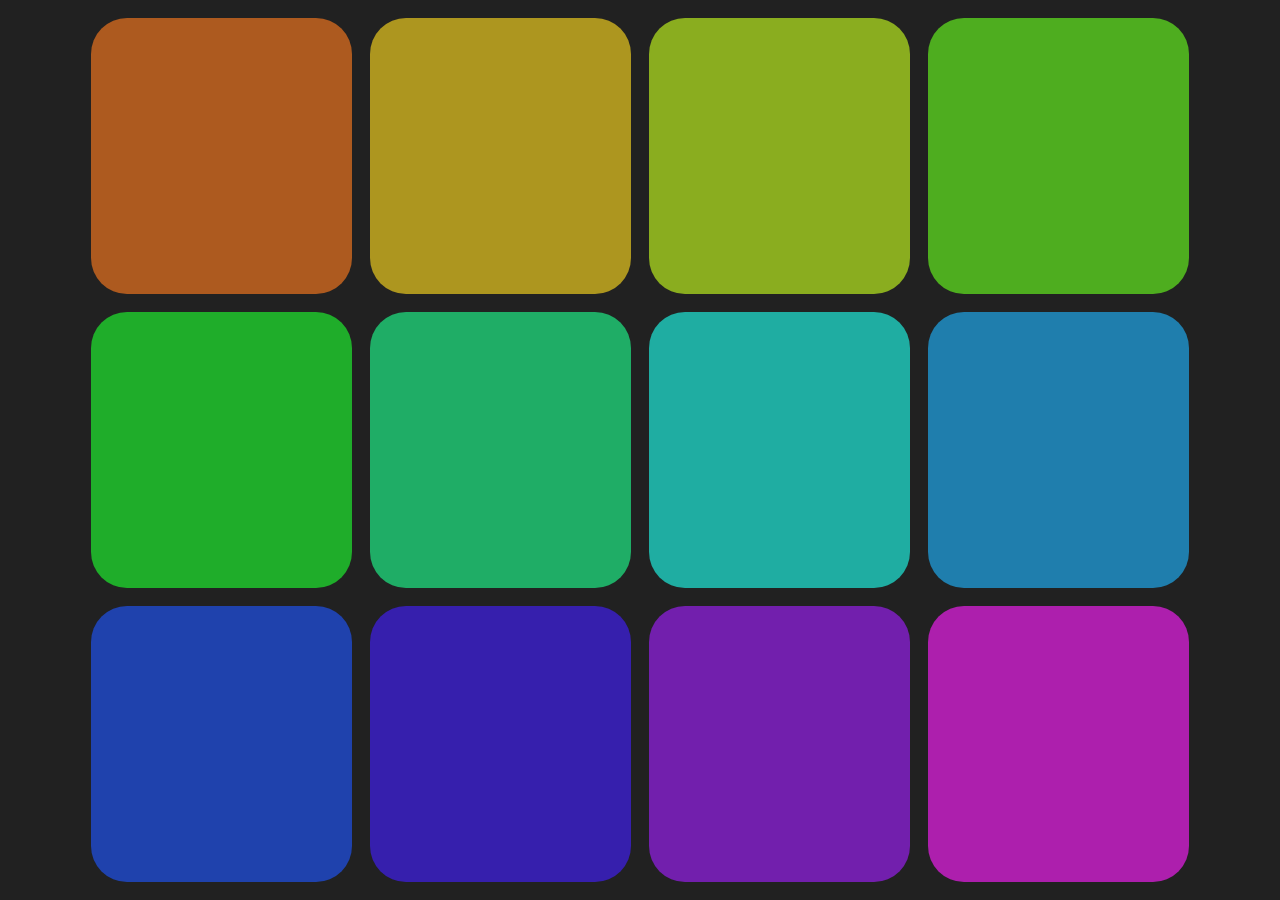
<file: posts/2101drid/index.html>
<!DOCTYPE html>
<html lang="en">
<head>
    <meta charset="UTF-8">
    <meta name="viewport" content="width=device-width, initial-scale=1.0">
    <title>Document</title>
    <style>
        * {
            margin: 0;
            padding: 0;
            box-sizing: border-box;
        }

        .colors {
            width: 100%;
            height: 100vh;
            background-color: rgb(33, 33, 33);
        }

        .colors-container {
            margin: 0 auto;
            max-width: calc(30vh * 4 + 2vh *3);
            padding: 2vh;
            height: 100vh;
            display: grid;
            grid-template-columns: repeat(4, 1fr);
            grid-template-rows: repeat(3, 1fr);
            row-gap: 2px;
            gap: 2vh;
            justify-content: center;
            opacity: 1;
        }

        .color-item {
            transition: opacity 0.3s ease-in-out, transform 0.3s ease-in-out;
            border-radius: 4vh;
        }

        .color-item:hover {
            transform: rotate() skew(30deg ) ;
            cursor: pointer;
            opacity: 0;   
                 
        }

        .color-item:nth-child(1) {
            background-color: hsl(25, 70%, 40%);
        }

        .color-item:nth-child(2) {
            background-color: hsl(50, 70%, 40%);
        }
        
        .color-item:nth-child(3) {
            background-color: hsl(75, 70%, 40%);
        }

        .color-item:nth-child(4) {
            background-color: hsl(100, 70%, 40%);
        }

        .color-item:nth-child(5) {
            background-color: hsl(125, 70%, 40%);
        }

        .color-item:nth-child(6) {
            background-color: hsl(150, 70%, 40%);
        }

        .color-item:nth-child(7) {
            background-color: hsl(175, 70%, 40%);
        }

        .color-item:nth-child(8) {
            background-color: hsl(200, 70%, 40%);
        }

        .color-item:nth-child(9) {
            background-color: hsl(225, 70%,40%);
        }

        .color-item:nth-child(10) {
            background-color: hsl(250, 70%, 40%);
        }

        .color-item:nth-child(11) {
            background-color: hsl(275, 70%, 40%);
        }

        .color-item:nth-child(12) {
            background-color: hsl(300, 70%, 40%);
        }
    </style>
</head>
<body>
    <section class="colors">
        <div class="colors-container">
            <article class="color-item"></article>
            <article class="color-item"></article>
            <article class="color-item"></article>
            <article class="color-item"></article>
            <article class="color-item"></article>
            <article class="color-item"></article>
            <article class="color-item"></article>
            <article class="color-item"></article>
            <article class="color-item"></article>
            <article class="color-item"></article>
            <article class="color-item"></article>
            <article class="color-item"></article>
        </div>
    </section>
    
</body>
</html>
</file>
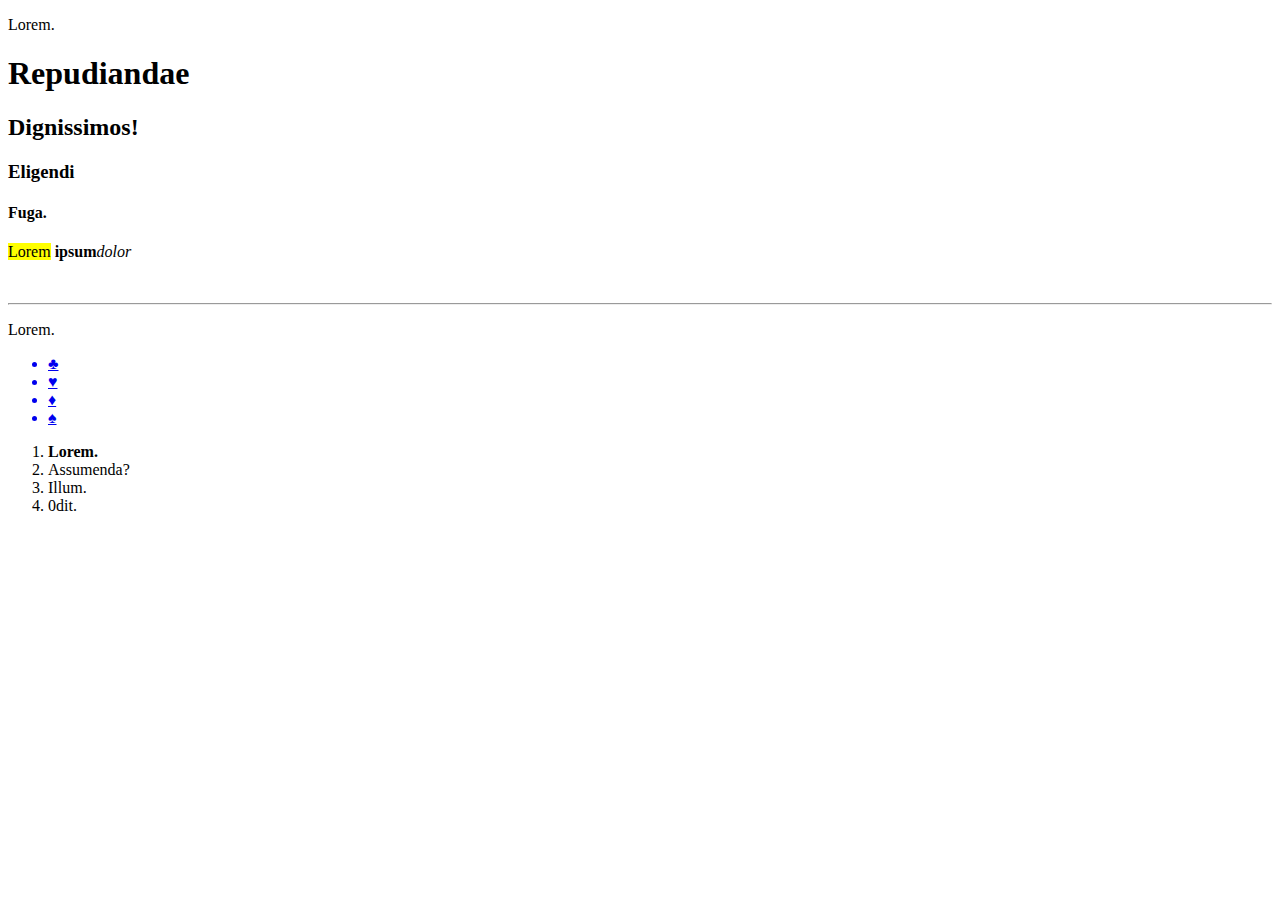
<file: posts/2212/index.html>
<!DOCTYPE html>
<html lang="en">
<head>
    <meta charset="UTF-8">
    <meta name="viewport" content="width=device-width, initial-scale=1.0">
    <title>Document</title>
</head>
<body>
  <!--  unordered  List  -->      
  <p>Lorem.</p>
  <h1>Repudiandae</h1>
  <h2>Dignissimos!</h2>
  <h3>Eligendi</h3>
  <h4>Fuga.</h4>
  <p><mark>Lorem</mark> <strong>ipsum</strong><em>dolor</em></p>
  <br>
  <hr>
  <p>Lorem.</p>
  <a
   href="https://ru.wikipedia.org/wiki/%D0%97%D0%B0%D0%B3%D0%BB%D0%B0%D0%B2%D0%BD%D0%B0%D1%8F_%D1%81%D1%82%D1%80%D0%B0%D0%BD%D0%B8%D1%86%D0%B0"
   target="_blank"
  >  
   <ul>
        <li>&clubs;</li>
        <li>&hearts;</li>
        <li>&diams;</li>
        <li>&spades;</li>    
    </ul>
  </a>
  <ol>
    <li><b>Lorem.</b></li>
    <li><i></i>Assumenda?</li>
    <li>Illum.</li>
    <li>0dit.</li>
  </ol>
</body>
</html>
</file>
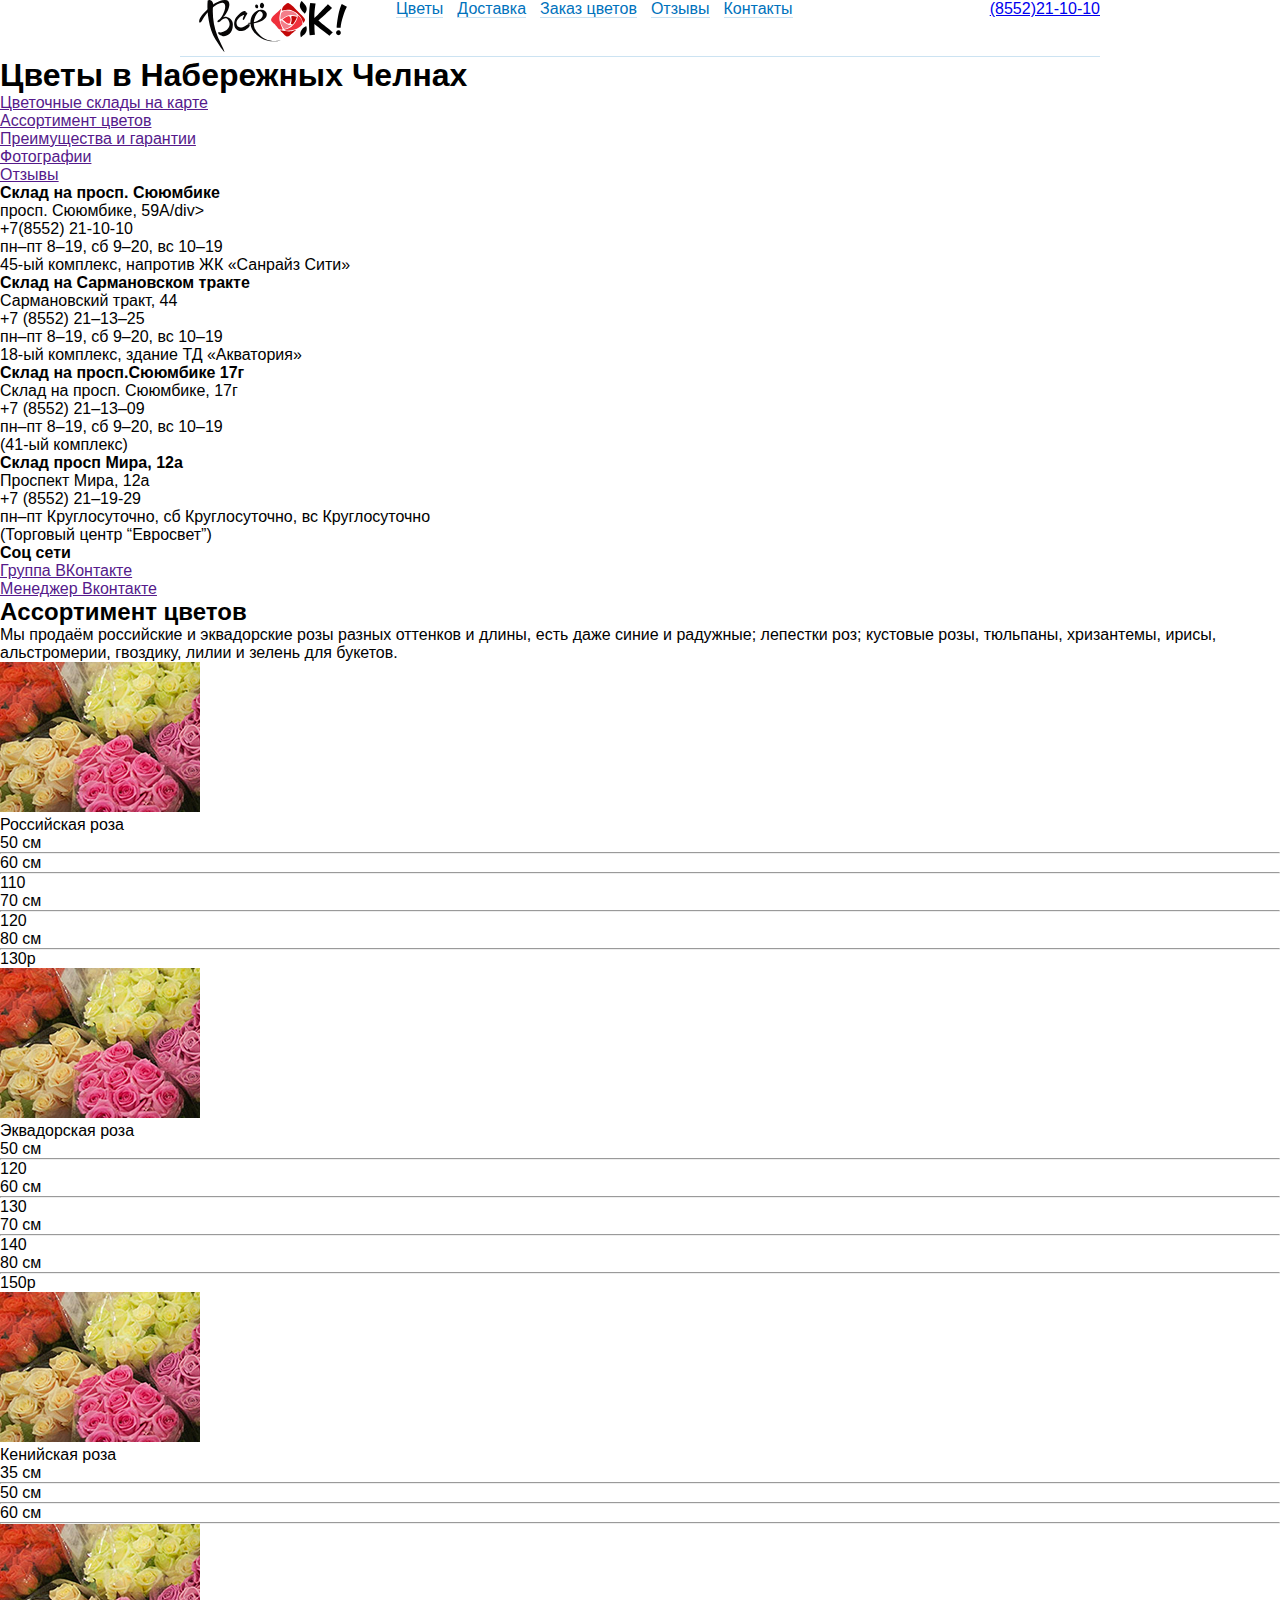
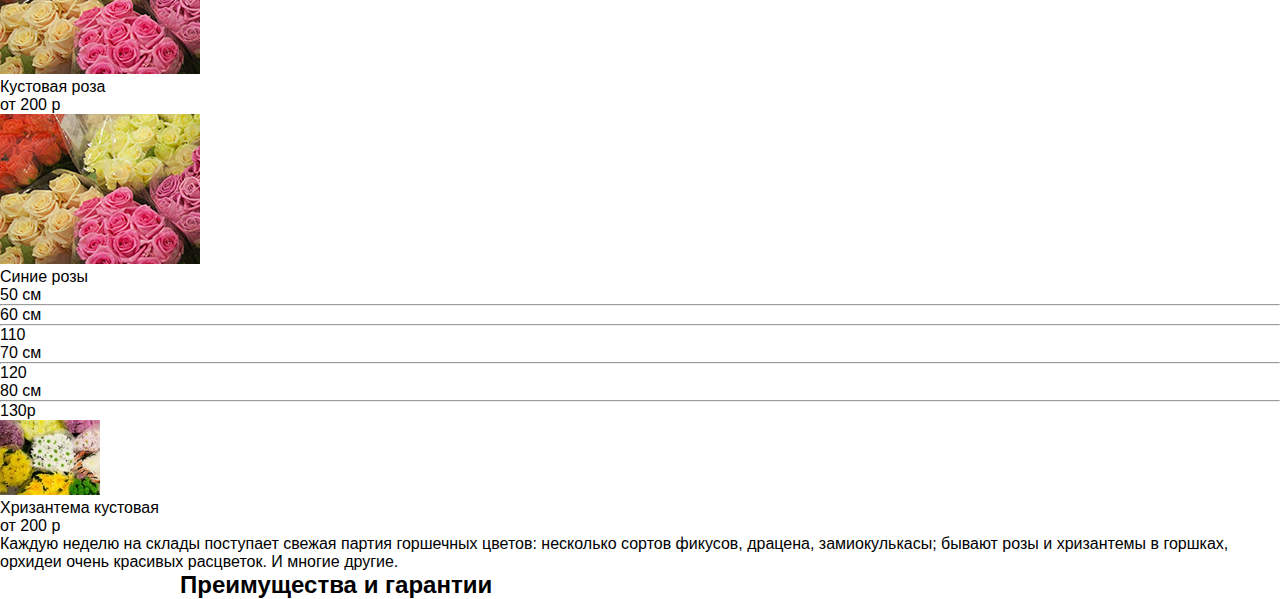
<file: posts/full_page/index.html>
<!DOCTYPE html>
<html lang="en">
<head>
    <meta charset="UTF-8">
    <meta name="viewport" content="width=device-width, initial-scale=1.0">
    <link rel="stylesheet" href="styles.css">
    <title>Document</title>
</head>
<body>
    <header class="header">
        <div class="header-left">
            <div class="logo-container">
                <img src="logo.svg" alt="логотип"></div>
            <nav class="header_nav">
            <ul class="header-container">
                <li><a href="#">Цветы</a></li>
                <li><a href="#">Доставка</a></li>
                <li><a href="#">Заказ цветов</a></li>
                <li><a href="#">Отзывы</a></li>
                <li><a href="#">Контакты</a></li>
            </ul></nav>
        </div>
        <div class="tel">
            <a href="tel:+73412774242">(8552)21-10-10</a>
        </div>
    </header>
    <main></main> 
        <h1>Цветы в Набережных Челнах</h1>
        <nav><ul>
            <li><a href="">Цветочные склады на карте</a></li>
            <li><a href="">Ассортимент цветов</a></li>
            <li><a href="">Преимущества и гарантии</a></li>
            <li><a href="">Фотографии</a></li>
            <li><a href="">Отзывы</a></li>
        </ul></nav>


    <section>
        <ul>
            <li>
                <h4>Склад на просп. Сююмбике</h4>
                <div class="contacts">
                    <div>просп. Сююмбике, 59A/div>
                    <div>+7(8552) 21-10-10</div>
                    <div>пн–пт 8–19, сб 9–20, вс 10–19</div>
                    <div>45-ый комплекс, напротив ЖК «Санрайз Сити»</div>
                </div>
            </li>
            <li>
                <h4>Склад на Сармановском тракте</h4>
                <div class="contacts">
                    <div>Сармановский тракт, 44</div>
                    <div>+7 (8552) 21–13–25</div>
                    <div>пн–пт 8–19, сб 9–20, вс 10–19</div>
                    <div>18-ый комплекс, здание ТД «Акватория»</div>
                </div>
            </li>
            <li>
                <h4>Склад на просп.Сююмбике 17г</h4>
                <div class="contacts">
                    <div>Склад на просп. Сююмбике, 17г</div>
                    <div>+7 (8552) 21–13–09</div>
                    <div>пн–пт 8–19, сб 9–20, вс 10–19</div>
                    <div>(41-ый комплекс)</div>
                </div>
            </li>
            <li>
                <h4>Склад просп Мирa, 12а</h4>
                <div class="contacts">
                    <div>Проспект Мира, 12а</div>
                    <div>+7 (8552) 21–19-29</div>
                    <div>пн–пт Круглосуточно, сб Круглосуточно, вс Круглосуточно</div>
                    <div>(Торговый центр “Евросвет”)</div>
                </div>
            </li>
            <li>
                <h4>Соц сети</h4>
                <div class="contacts">
                <ul>
                    <li><a href="">Группа ВКонтакте</a></li>
                    <li><a href="">Менеджер Вконтакте</a></li>
                </ul>
                </div>
            </li>
        </ul>
    </section>
    <section>
        <h2>Aссортимент цветов</h2>
        <p>Мы продаём российские и эквадорские розы разных оттенков и длины, есть даже синие и радужные; лепестки роз; кустовые розы, тюльпаны, хризантемы, ирисы, альстромерии, гвоздику, лилии и зелень для букетов.</p>
        <article>
            <div>           
                <img src="images.jpg" alt="Фотография роз">
            </div>    
        <p>Российская роза</p>
        <ul>
            <li>
                <p>50 cм </p>
                <hr/>
                <p></p>
            </li>
            <li>
                <p>60 cм </p>
                <hr/>
                <p>110</p>
            </li>
            <li>
                <p>70 cм </p>
                <hr/>
                <p>120</p>
            </li>
            <li>
                <p>80 cм </p>
                <hr/>
                <p>130р</p>
            </li>
        </ul>
        </article>

        <article>
            <div>           
                <img src="images.jpg" alt="Фотография роз">
            </div>    
        <p>Эквадорская роза</p>
        <ul>
            <li>
                <p>50 cм </p>
                <hr/>
                <p>120</p>
            </li>
            <li>
                <p>60 cм </p>
                <hr/>
                <p>130</p>
            </li>
            <li>
                <p>70 cм </p>
                <hr/>
                <p>140</p>
            </li>
            <li>
                <p>80 cм </p>
                <hr/>
                <p>150р</p>
            </li>
        </ul>
        </article>

        <article>
            <div>           
                <img src="images.jpg" alt="Фотография роз">
            </div>    
        <p>Кенийская роза</p>
        <ul>
            <li>
                <p>35 cм </p>
                <hr/>
                <p></p>
            </li>
            <li>
                <p>50 cм </p>
                <hr/>
                <p></p>
            </li>
            <li>
                <p>60 cм </p>
                <hr/>
                <p></p>
            </li>
        </ul>
        </article>
        <article>
            <div>           
                <img src="images.jpg" alt="Фотография роз">
            </div>    
        <p>Кустовая роза</p>
        <ul>
            <li>
                <p>от 200 р</p>
            </li>
        </ul>
        </article>
        <article>
            <div>           
                <img src="images.jpg" alt="Фотография роз">
            </div>    
        <p>Синие розы</p>
        <ul>
            <li>
                <p>50 cм </p>
                <hr/>
                <p></p>
            </li>
            <li>
                <p>60 cм </p>
                <hr/>
                <p>110</p>
            </li>
            <li>
                <p>70 cм </p>
                <hr/>
                <p>120</p>
            </li>
            <li>
                <p>80 cм </p>
                <hr/>
                <p>130р</p>
            </li>
        </ul>
        </article>



    </section>

        <div>
            <img src="flower-1.jpg" alt="Фотография роз">
        </div>  
        <p>Хризантема кустовая</p>
        <p>от 200 р</p>

         
        


        <p>Каждую неделю на склады поступает свежая партия горшечных цветов: несколько сортов фикусов, драцена, замиокулькасы; бывают розы и хризантемы в горшках, орхидеи очень красивых расцветок. И многие другие.</p>
    </section>
    <section>
        <main>
        <h2>Преимущества и гарантии</h2>

        </main>
        


    </section>
    <section></section>
    <footer></footer>    
</body>
</html>
</file>
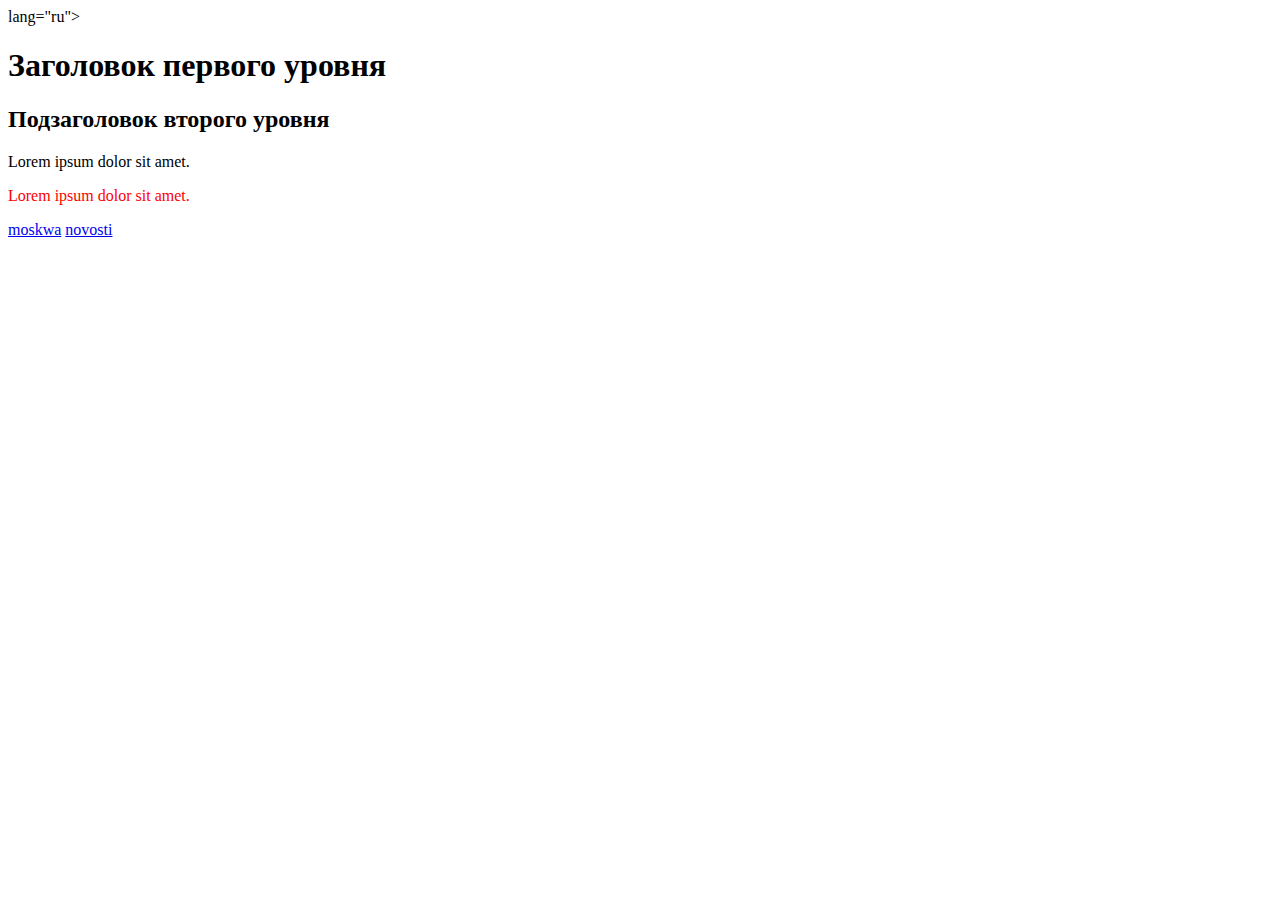
<file: posts/2212/zad1.html>
<!DOCTYPE html>
<html>lang="ru">
<head>
 <title>Doc</title>  
</head>
<body>
 <h1>Заголовок первого уровня</h1>
 <h2>Подзаголовок второго уровня</h2>
 <p>Lorem ipsum dolor sit amet.</p>
 <p
  style="color: red;"
 >Lorem ipsum dolor sit amet.</p>
 <a
  href="https://2gis.ru/moscow"
 >moskwa</a>

 <a href="https:https://chelny-izvest.ru/">novosti</a>
</body>
</html>
</file>
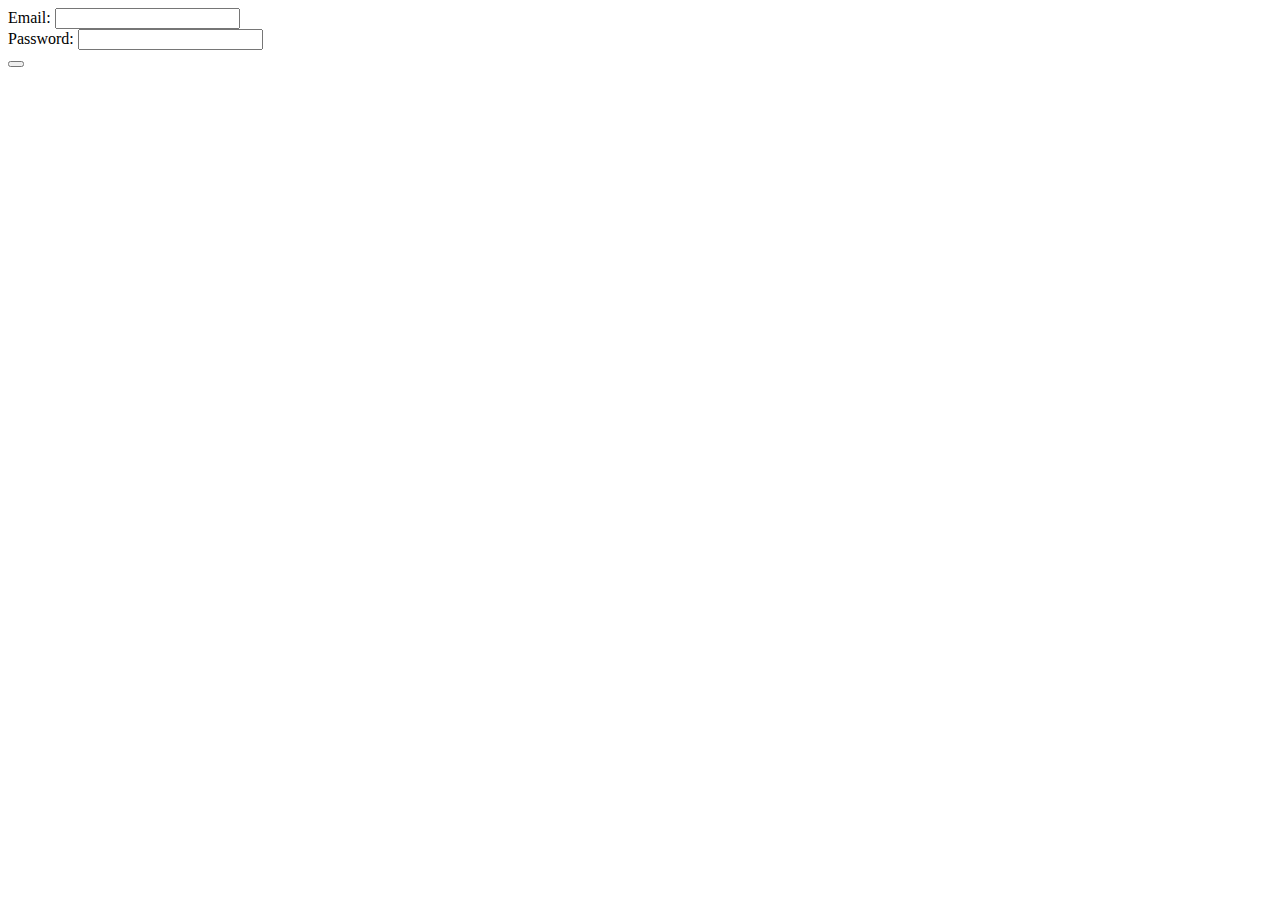
<file: posts/forms/forms.html>
<!DOCTYPE html>
<html lang="en">
<head>
    <meta charset="UTF-8">
    <meta name="viewport" content="width=device-width, initial-scale=1.0">
    <title>Document</title>
</head>
<body>
    <form action="" method="GET">
        <label for="email">Email:</label>
        <input type="email" name="Email" id="email" required /><br />

        <label for="password">Password:</label>
        <input type="password" name="password" id="password" required /><br />    
        <button type="submit"></button>    
    </form>

</body>
</html>
</file>
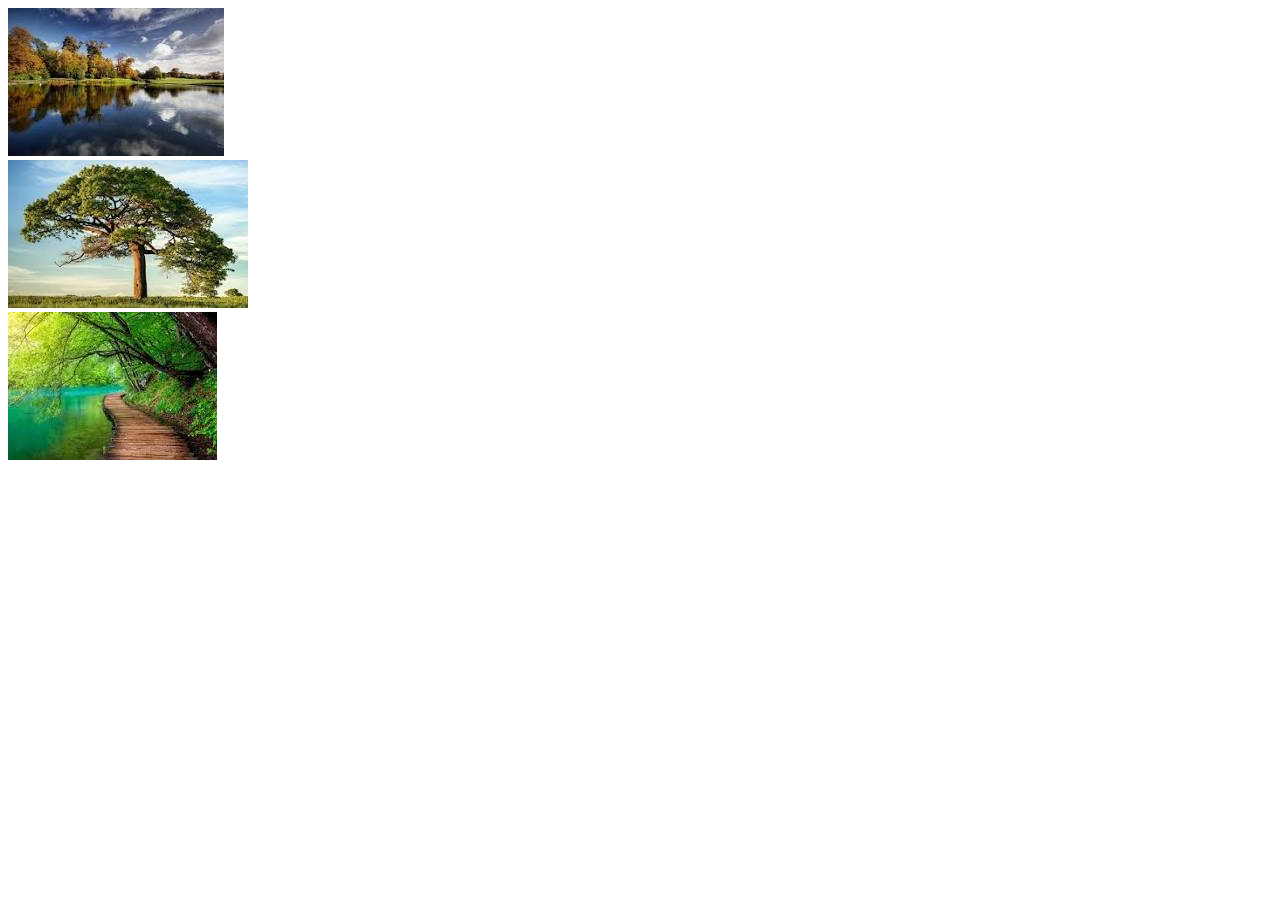
<file: posts/pisatel/images.html>
<!DOCTYPE html>
<html lang="en">
<head>
    <meta charset="UTF-8">
    <meta name="viewport" content="width=device-width, initial-scale=1.0">
    <title>Document</title>
</head>
<body>
    <main>
        <section class="images">
         <div><img src="img1.jpg" alt="пейзаж1"></div>
         <div><img src="img2.jpg" alt="пейзаж2"></div>
         <div><img src="img3.jpg" alt="пейзаж3"></div>   
        </section>
    </main>    
</body>   
</html>
</file>
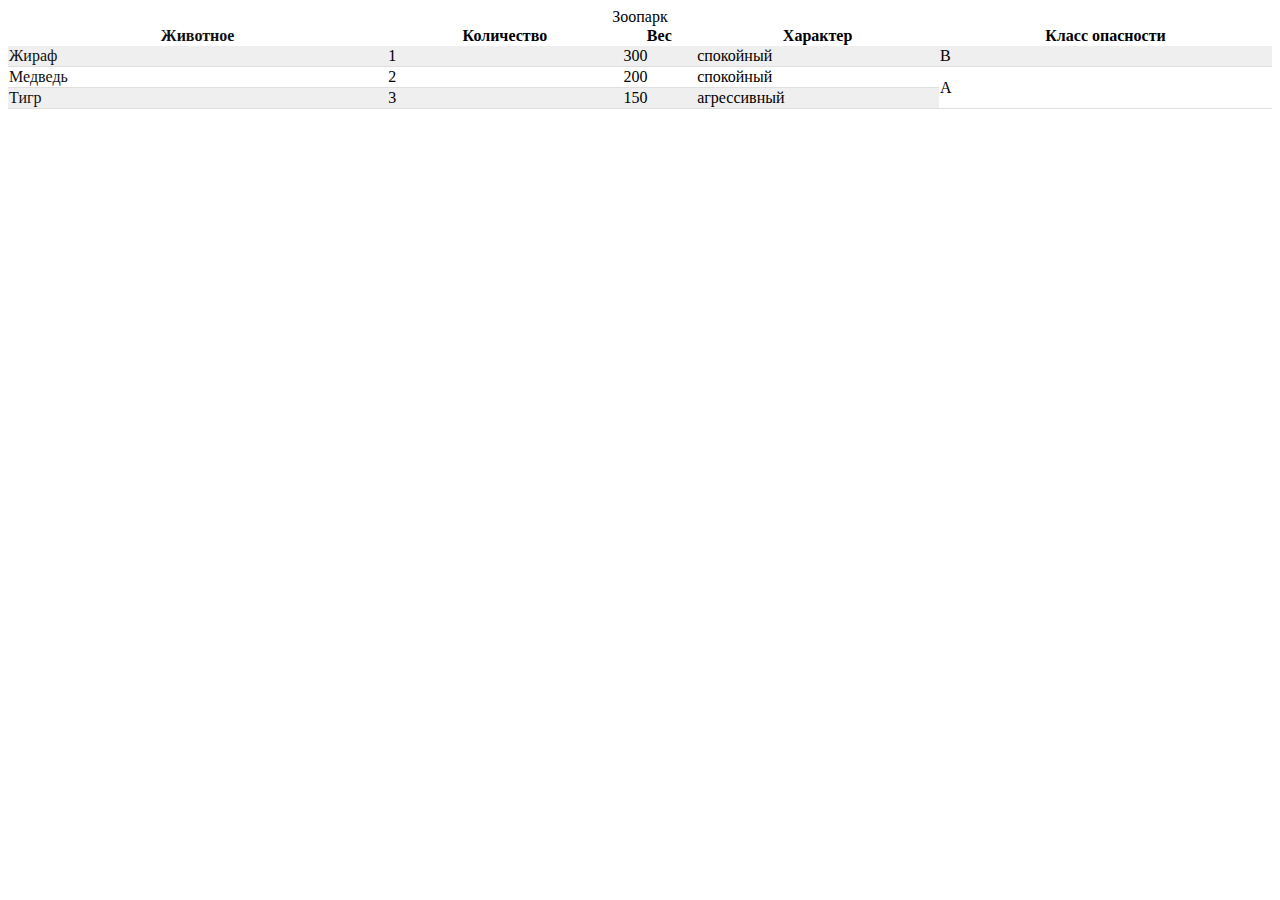
<file: posts/tables/tables.html>
<!DOCTYPE html>
<html lang="en">
<head>
    <meta charset="UTF-8">
    <meta name="viewport" content="width=device-width, initial-scale=1.0">
    <link rel="stylesheet" href="styles.css">
    <title>Document</title>
</head>
<body>
  <table class="table">
    <caption>Зоопарк</caption>
    <thead>
        <tr>
            <th>Животное</th>
            <th>Количество</th>
            <th>Вес</th>
            <th>Характер</th>
            <th>Класс опасности</th>
        </tr>
    </thead>
    <tbody>
    <tr>
            <td>Жираф</td>
            <td>1</td>
            <td>300</td>
            <td>спокойный</td>
            <td>В</td>
        </tr>
        <tr>
            <td>Медведь</td>
            <td>2</td>
            <td>200</td>
            <td>спокойный</td>
            <td rowspan="2">A</td>
        </tr>
        <tr>
            <td>Тигр</td>
            <td>3</td>
            <td>150</td>
            <td>агрессивный</td>
        </tr>
    </tbody>    
    </table>
</body>
</file>
<file: posts/full_page/styles.css>
:root {
    --max-page-width:  920px;
    font-family: Roboto, sans-serif;
    font-size: 16px;
}

* {
    margin: 0;
    padding: 0;
    box-sizing: border-box;
}



.header {
    display: flex;
    flex-direction: row;
    flex-wrap: wrap;
    justify-content: space-between;
    width: 920px;
    margin: auto;
    border-bottom: 1px solid rgba(0, 114, 188, 0.2);
    color: rgb(0, 114, 188);
}

.header-container a {
    border-bottom: 1px solid rgba(0, 114, 188, 0.2);
    color: rgb(0, 114, 188);
    text-decoration: none;
    
}







.header-container {
    display: flex;
    flex-wrap: wrap;
    list-style: none;
    gap: 14px;
}

.header-left {
    display: flex; 
    gap: 30px;   
    
}


main {
    margin: 0 auto;
    max-width: var(--max-page-width);
}
</file>
<file: posts/tables/styles.css>
.table {
    width: 100%;
   border-collapse: collapse;
}

.table td {
    /* border: 1px solid rgb (0, 0, 0);*/
    padding: 10 px;
}

.table tbody tr:nth-of-type(odd) {
    background-color: rgb(239, 239, 239);
}    

.table tbody tr {
    border-bottom: 1px solid rgb(223, 223, 223);
}

.table td:first-child, .table th:nth-child(1) {
    color: rgb(17, 17, 17);
    width: 30%;
}
</file>
